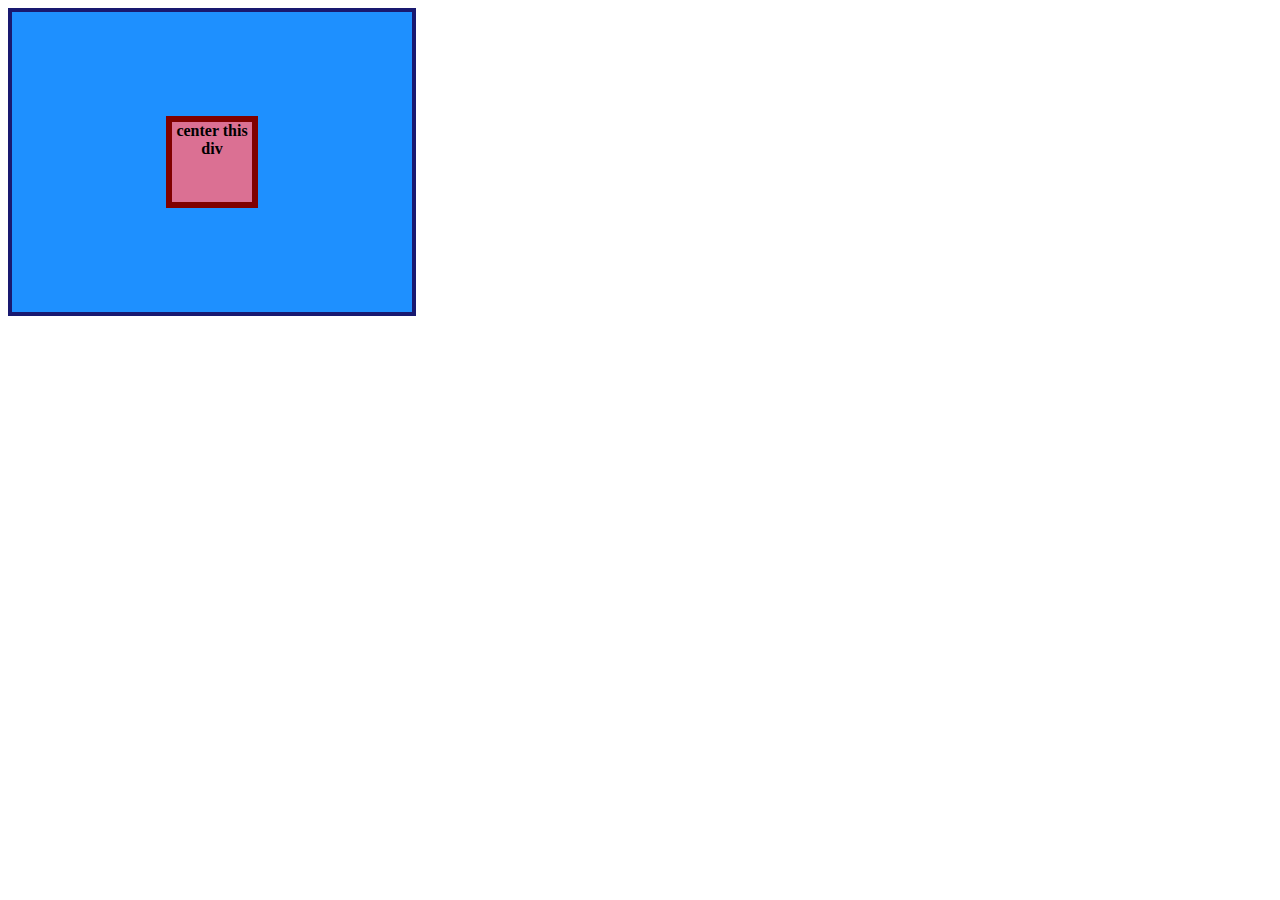
<file: foundations/flex/01-flex-center/index.html>
<!DOCTYPE html>
<html lang="en">
  <head>
    <meta charset="UTF-8">
    <meta http-equiv="X-UA-Compatible" content="IE=edge">
    <meta name="viewport" content="width=device-width, initial-scale=1.0">
    <title>CENTER THIS DIV</title>
    <link rel="stylesheet" href="style.css">
  </head>
  <body>
    <div class="container">
      <div class="box">center this div</div>
    </div>
  </body>
</html>
</file>
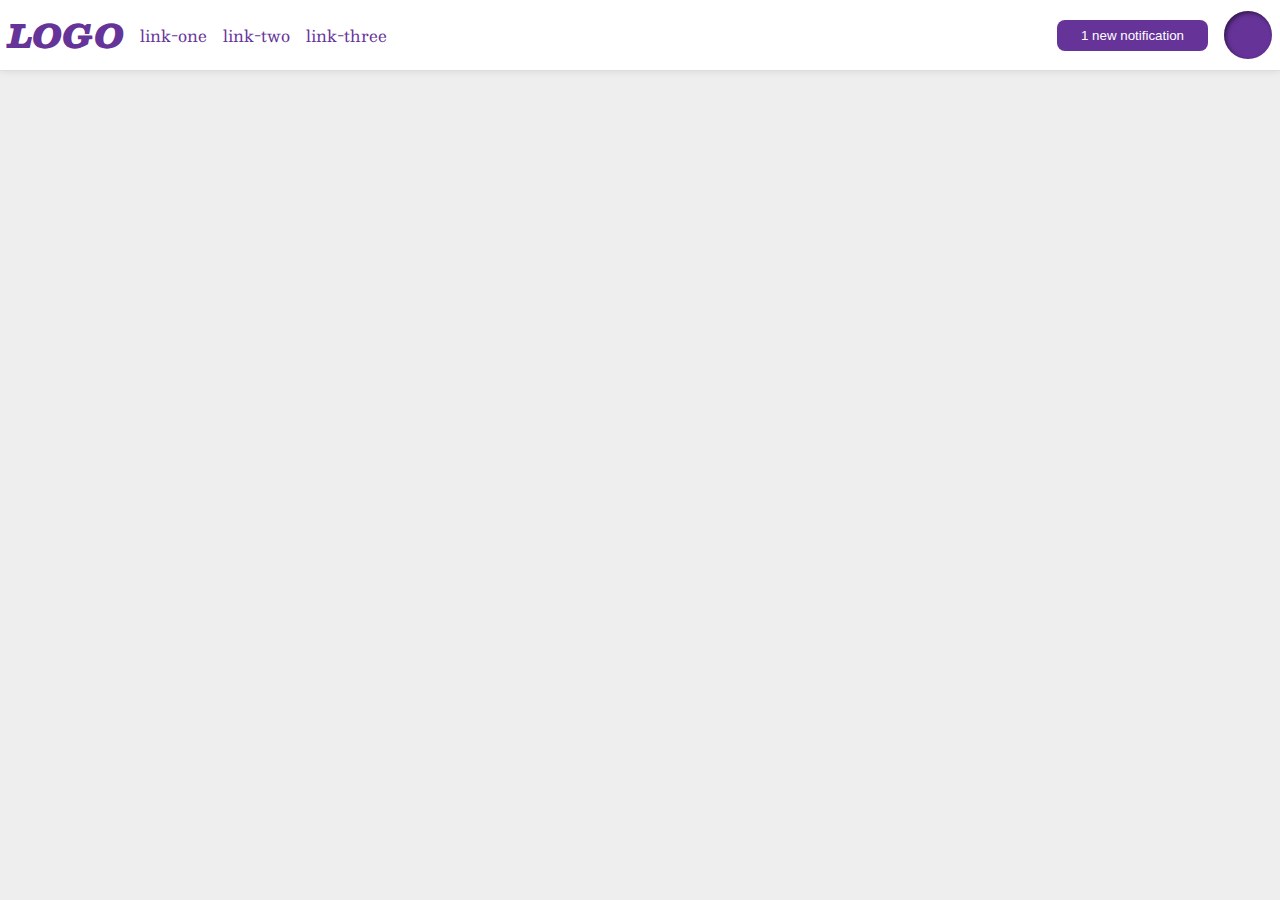
<file: foundations/flex/03-flex-header-2/index.html>
<!DOCTYPE html>
<html lang="en">
  <head>
    <meta charset="UTF-8">
    <meta http-equiv="X-UA-Compatible" content="IE=edge">
    <meta name="viewport" content="width=device-width, initial-scale=1.0">
    <title>Flex Header 2</title>
    <link rel="stylesheet" href="style.css">
  </head>
  <body>
    <div class="header">
      <div class="left">
        <div class="logo">
          LOGO
        </div>
        <ul class="links">
          <li><a href="https://google.com">link-one</a></li>
          <li><a href="https://google.com">link-two</a></li>
          <li><a href="https://google.com">link-three</a></li>
        </ul>
      </div>
      <div class="right">
        <button class="notifications">
          1 new notification
        </button>
        <div class="profile-image"></div>
      </div>
    </div>
  </body>
</html>
</file>
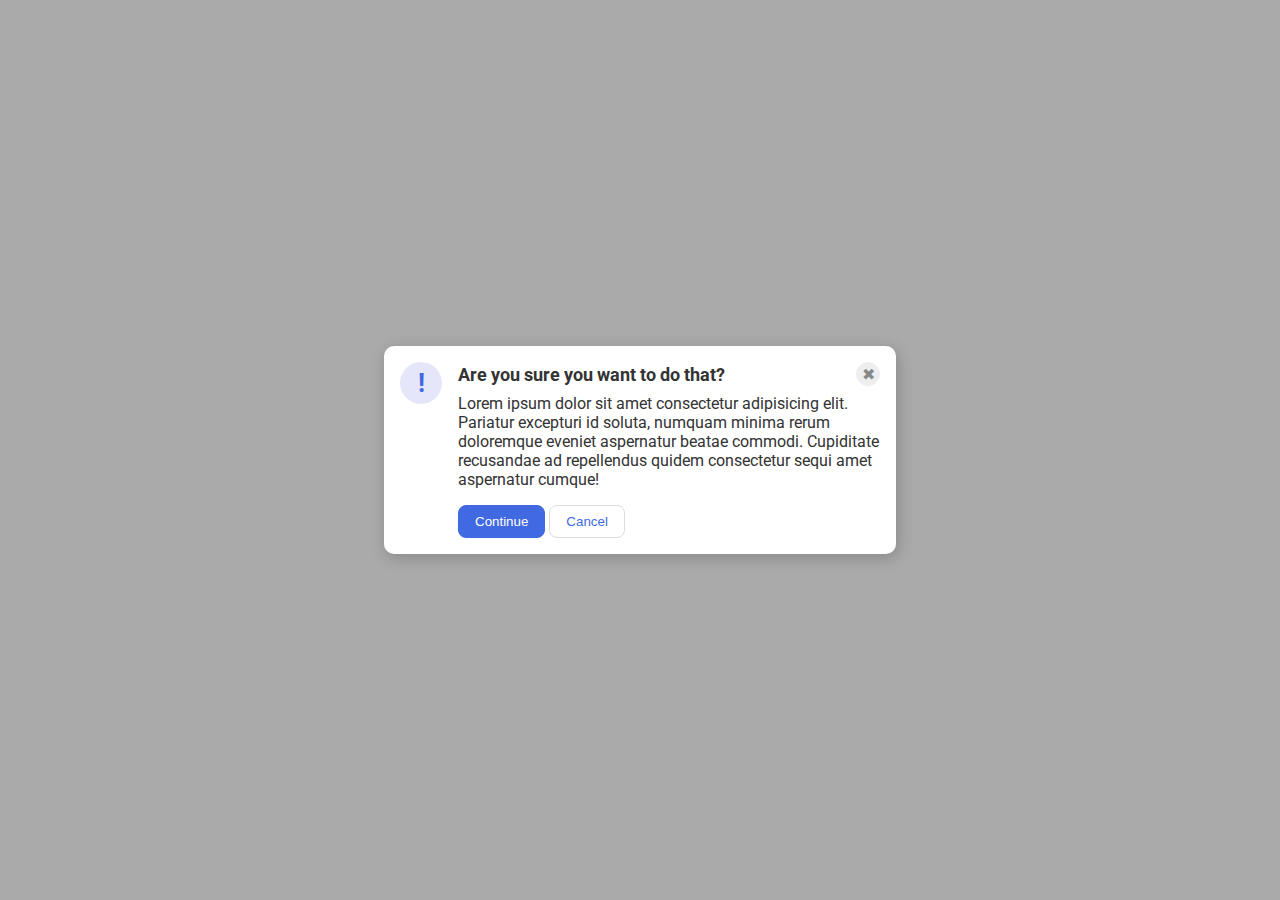
<file: foundations/flex/05-flex-modal/index.html>
<!DOCTYPE html>
<html lang="en">
  <head>
    <meta charset="UTF-8">
    <meta http-equiv="X-UA-Compatible" content="IE=edge">
    <meta name="viewport" content="width=device-width, initial-scale=1.0">
    <link rel="stylesheet" href="style.css">
    <title>Modal</title>
  </head>
  <body>
    <div class="modal">
      <div class="icon">!</div>
      <div class="container">
        <div class="header">
          Are you sure you want to do that?
          <button class="close-button">✖</button>
        </div>
        <div class="text">Lorem ipsum dolor sit amet consectetur adipisicing elit. Pariatur excepturi id soluta, numquam minima rerum doloremque eveniet aspernatur beatae commodi. Cupiditate recusandae ad repellendus quidem consectetur sequi amet aspernatur cumque!</div>
        <button class="continue">Continue</button>
        <button class="cancel">Cancel</button>
      </div>
    </div>
  </body>
</html>
</file>
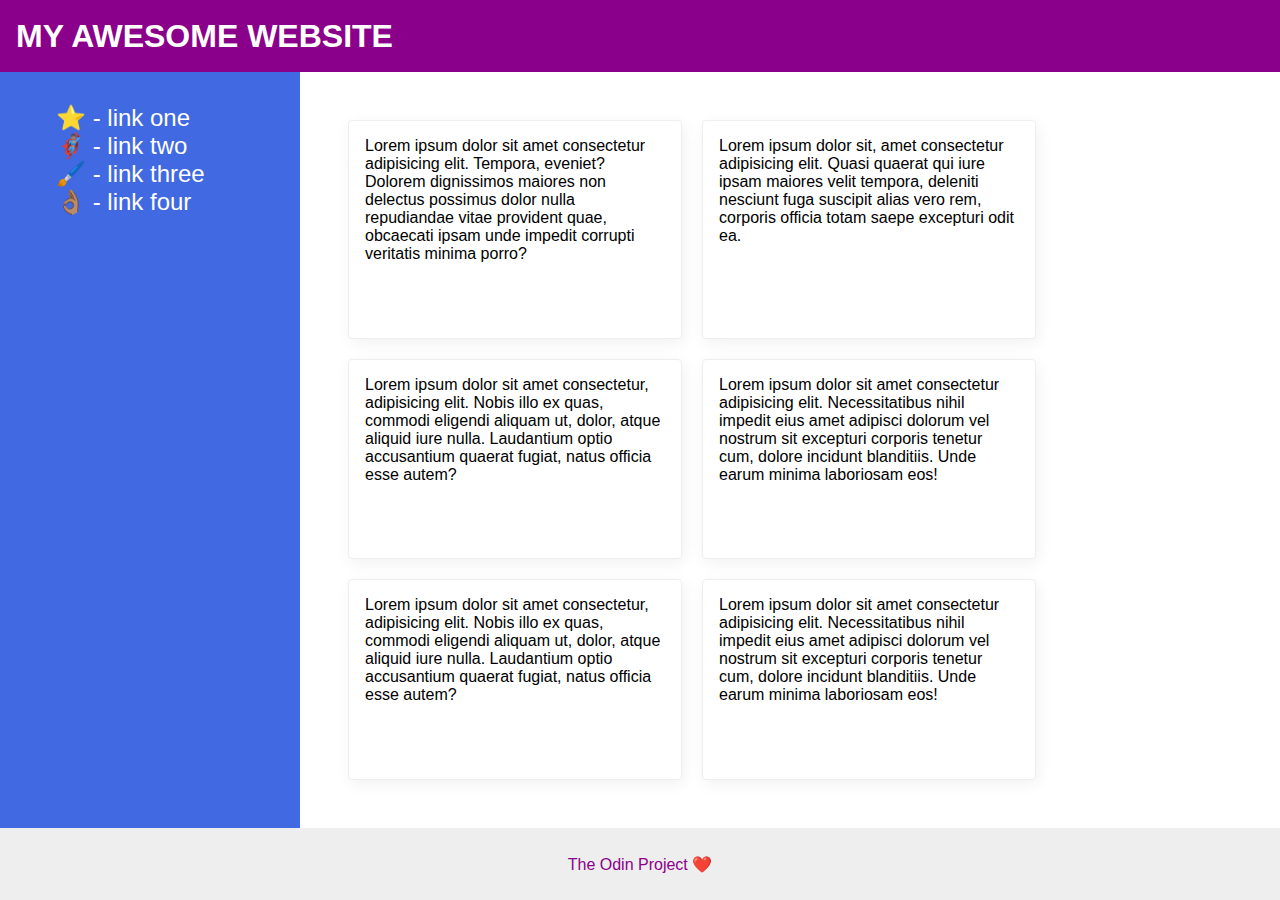
<file: foundations/flex/07-flex-layout-2/index.html>
<!DOCTYPE html>
<html lang="en">
  <head>
    <meta charset="UTF-8">
    <meta http-equiv="X-UA-Compatible" content="IE=edge">
    <meta name="viewport" content="width=device-width, initial-scale=1.0">
    <title>The Holy Grail</title>
    <link rel="stylesheet" href="style.css">
  </head>
  <body>
    <div class="header">
      MY AWESOME WEBSITE
    </div>
    <div class="content">
      <div class="sidebar">
        <ul>
          <li><a href="#">⭐ - link one</a></li>
          <li><a href="#">🦸🏽‍♂️ - link two</a></li>
          <li><a href="#">🖌️ - link three</a></li>
          <li><a href="#">👌🏽 - link four</a></li>
        </ul>
      </div>
      <div class="cards">
        <div class="card">Lorem ipsum dolor sit amet consectetur adipisicing elit. Tempora, eveniet? Dolorem dignissimos maiores non delectus possimus dolor nulla repudiandae vitae provident quae, obcaecati ipsam unde impedit corrupti veritatis minima porro?</div>
        <div class="card">Lorem ipsum dolor sit, amet consectetur adipisicing elit. Quasi quaerat qui iure ipsam maiores velit tempora, deleniti nesciunt fuga suscipit alias vero rem, corporis officia totam saepe excepturi odit ea.</div>
        <div class="card">Lorem ipsum dolor sit amet consectetur, adipisicing elit. Nobis illo ex quas, commodi eligendi aliquam ut, dolor, atque aliquid iure nulla. Laudantium optio accusantium quaerat fugiat, natus officia esse autem?</div>
        <div class="card">Lorem ipsum dolor sit amet consectetur adipisicing elit. Necessitatibus nihil impedit eius amet adipisci dolorum vel nostrum sit excepturi corporis tenetur cum, dolore incidunt blanditiis. Unde earum minima laboriosam eos!</div>
        <div class="card">Lorem ipsum dolor sit amet consectetur, adipisicing elit. Nobis illo ex quas, commodi eligendi aliquam ut, dolor, atque aliquid iure nulla. Laudantium optio accusantium quaerat fugiat, natus officia esse autem?</div>
        <div class="card">Lorem ipsum dolor sit amet consectetur adipisicing elit. Necessitatibus nihil impedit eius amet adipisci dolorum vel nostrum sit excepturi corporis tenetur cum, dolore incidunt blanditiis. Unde earum minima laboriosam eos!</div>
      </div>
    </div>
    <div class="footer">
      The Odin Project ❤️
    </div>
  </body>
</html>
</file>
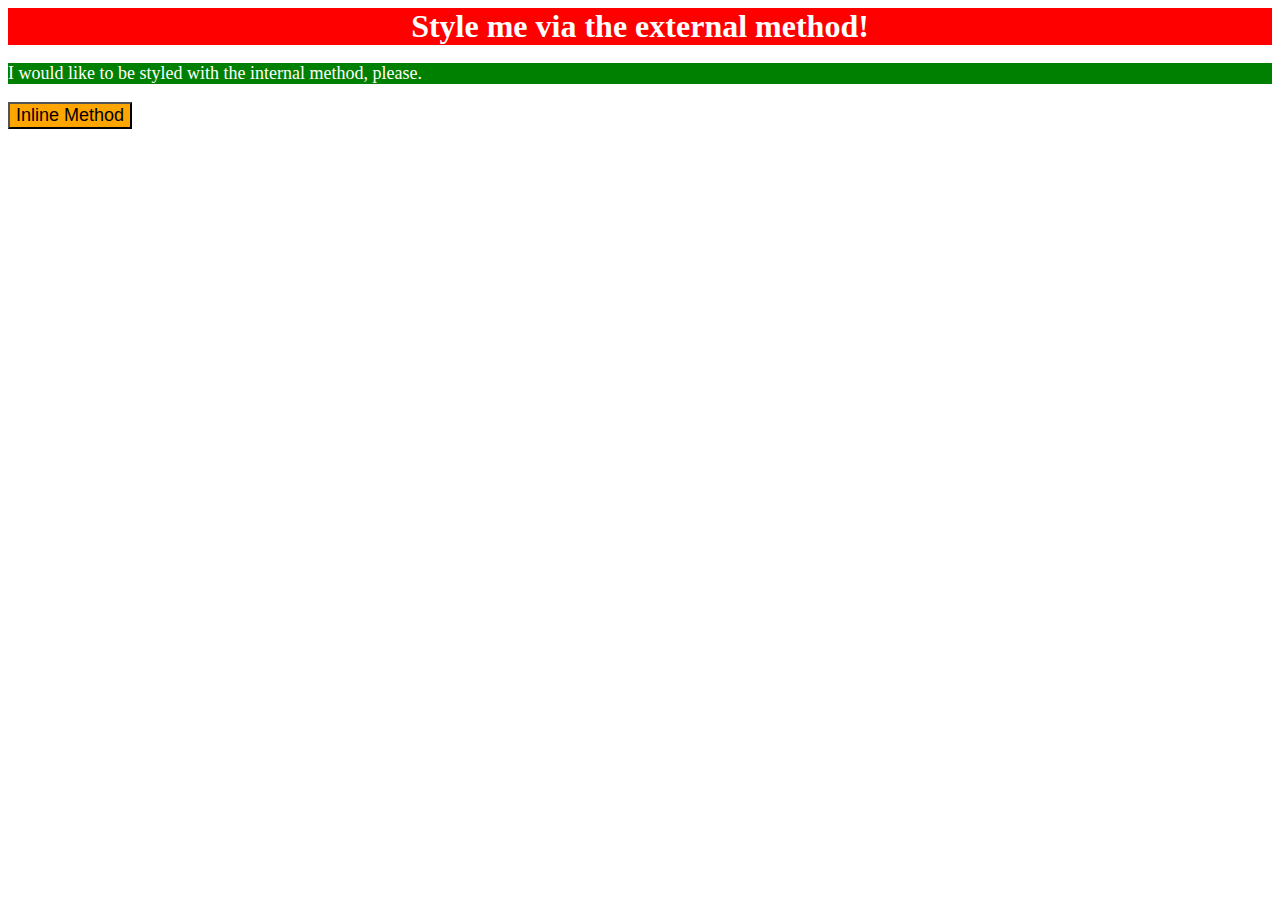
<file: foundations/intro-to-css/01-css-methods/index.html>
<!DOCTYPE html>
<html lang="en">
  <head>
    <meta charset="UTF-8">
    <meta http-equiv="X-UA-Compatible" content="IE=edge">
    <meta name="viewport" content="width=device-width, initial-scale=1.0">
    <link rel="stylesheet" href="style.css">
    <title>Methods for Adding CSS</title>
    <style>
      p {
        color: white;
        background-color: green;
        font-size: 18px;
    </style>
  </head>
  <body>
    <div>Style me via the external method!</div>
    <p>I would like to be styled with the internal method, please.</p>
    <button style="background-color: orange; font-size: 18px;">Inline Method</button>
  </body>
</html>
</file>
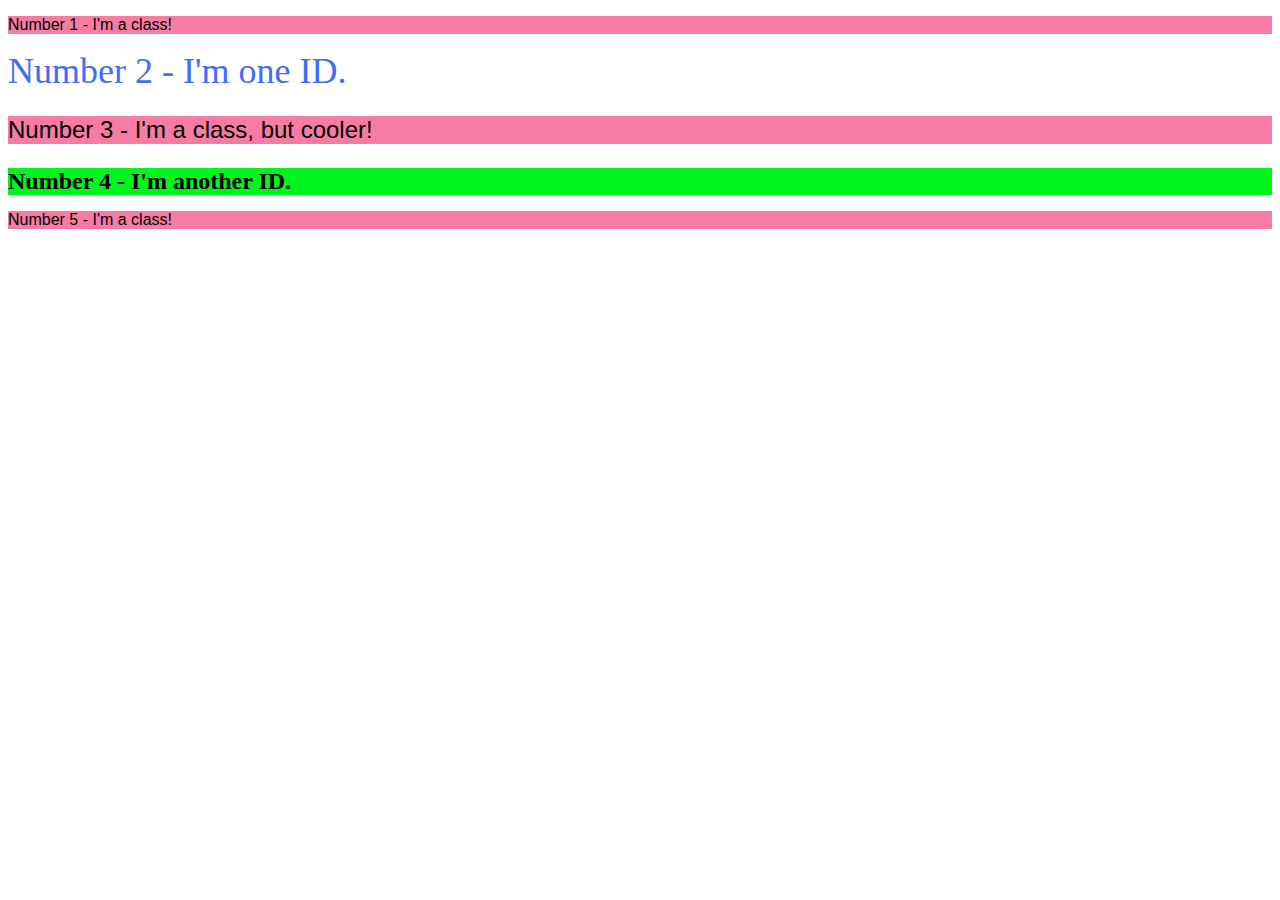
<file: foundations/intro-to-css/02-class-id-selectors/index.html>
<!DOCTYPE html>
<html lang="en">
  <head>
    <meta charset="UTF-8">
    <meta http-equiv="X-UA-Compatible" content="IE=edge">
    <meta name="viewport" content="width=device-width, initial-scale=1.0">
    <title>Class and ID Selectors</title>
    <link rel="stylesheet" href="style.css">
  </head>
  <body>
    <p class="alert-text">Number 1 - I'm a class!</p>
    <div id="big-blue">Number 2 - I'm one ID.</div>
    <p class="alert-text big">Number 3 - I'm a class, but cooler!</p>
    <div id="bold-green" class="big">Number 4 - I'm another ID.</div>
    <p class="alert-text">Number 5 - I'm a class!</p>
  </body>
</html>
</file>
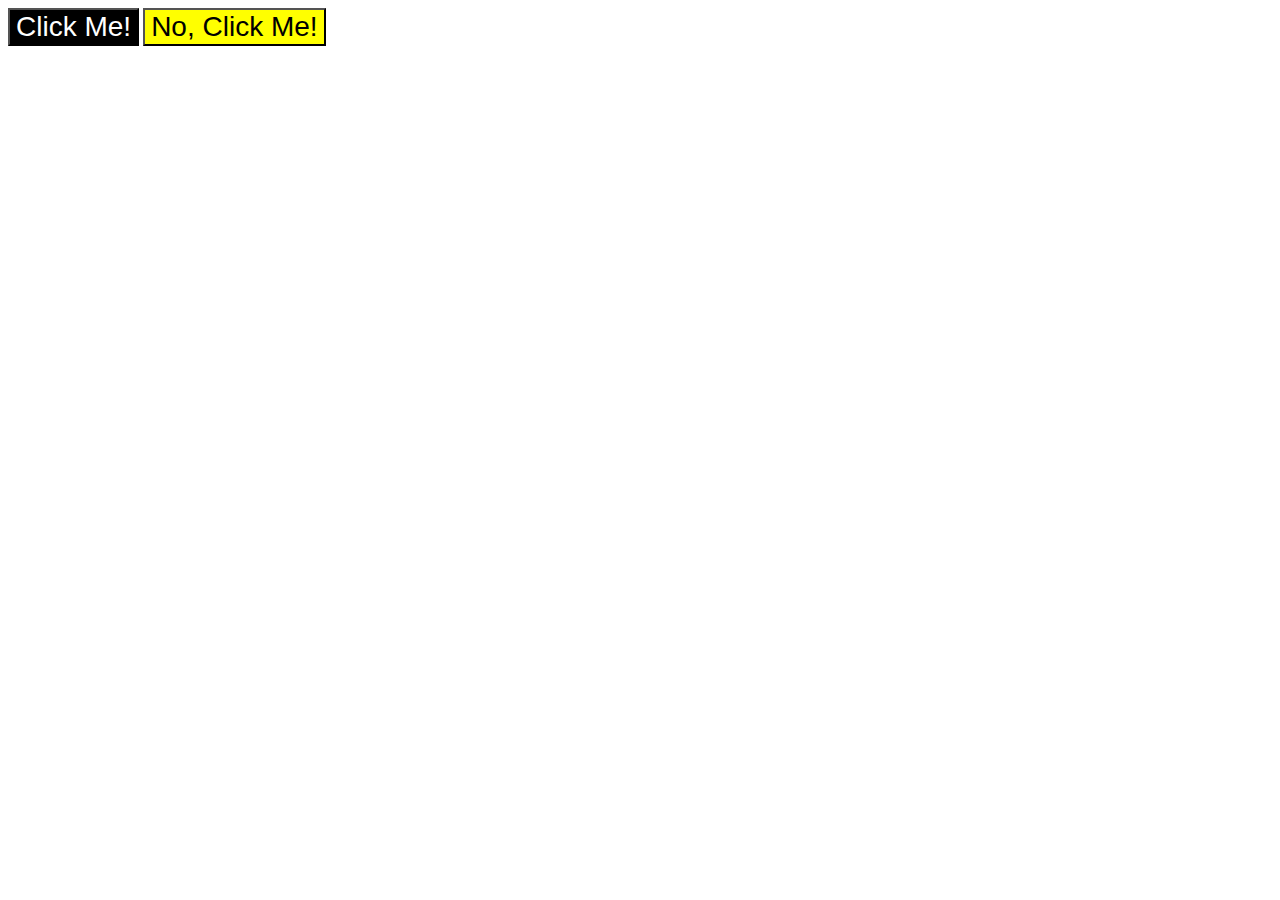
<file: foundations/intro-to-css/03-grouping-selectors/index.html>
<!DOCTYPE html>
<html lang="en">
  <head>
    <meta charset="UTF-8">
    <meta http-equiv="X-UA-Compatible" content="IE=edge">
    <meta name="viewport" content="width=device-width, initial-scale=1.0">
    <title>Grouping Selectors</title>
    <link rel="stylesheet" href="style.css">
  </head>
  <body>
    <button class="first">Click Me!</button>
    <button class="second">No, Click Me!</button>
  </body>
</html>
</file>
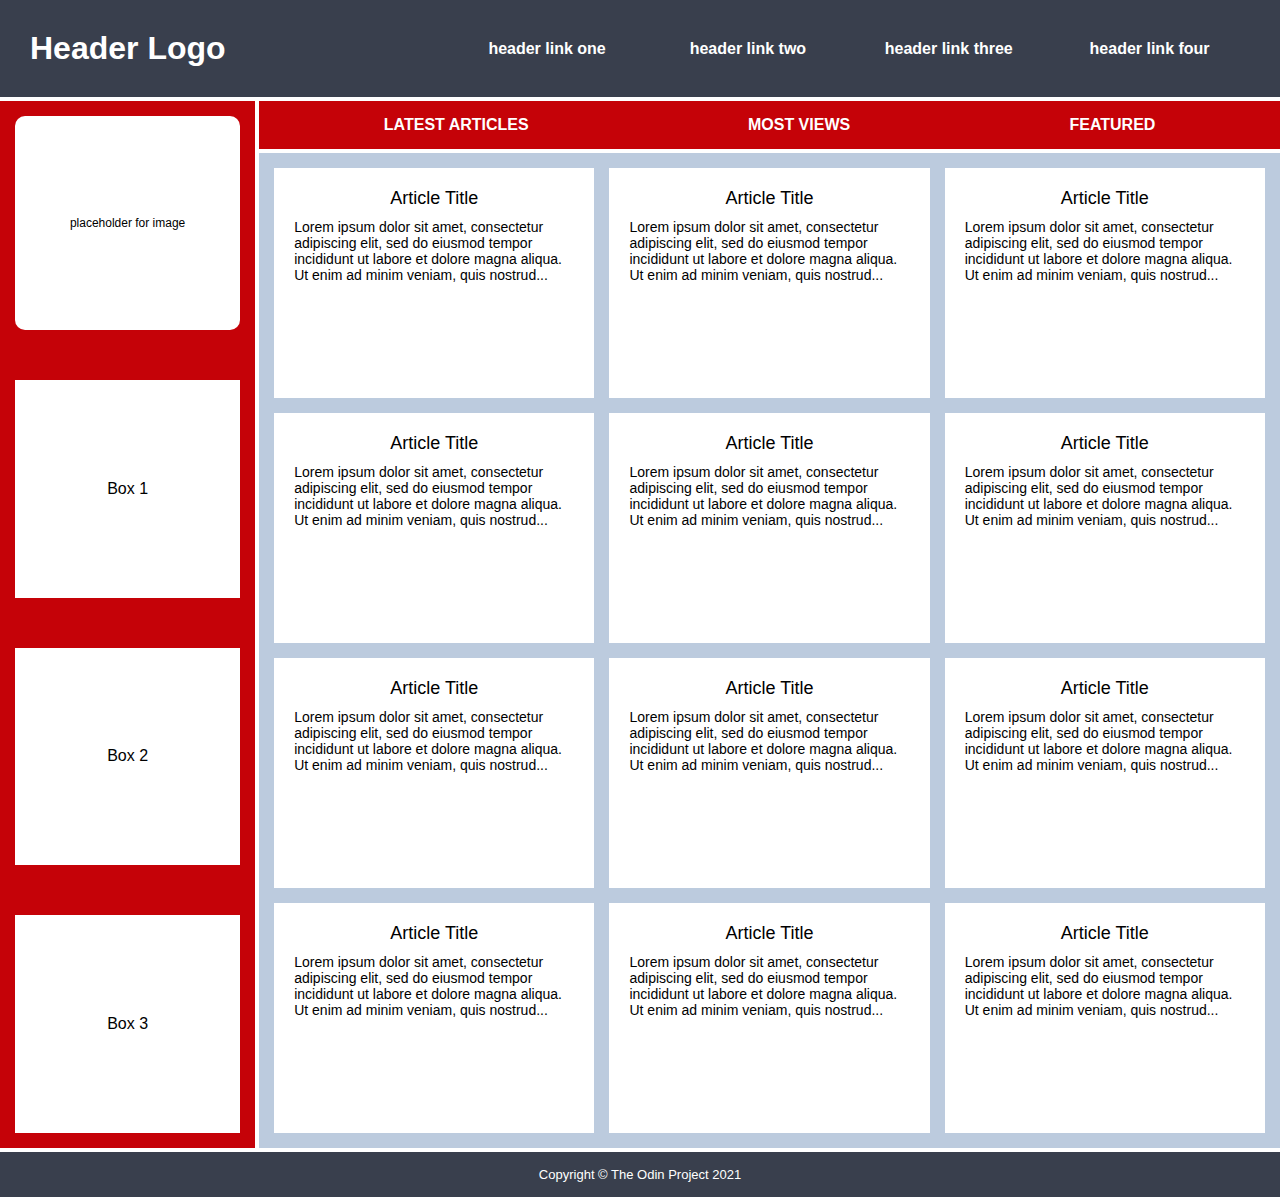
<file: intermediate-html-css/advanced-grid/02-holy-grail-mockup/index.html>
<!doctype html>
<html lang="en">
  <head>
    <meta charset="UTF-8" />
    <meta http-equiv="X-UA-Compatible" content="IE=edge" />
    <meta name="viewport" content="width=device-width, initial-scale=1.0" />
    <title>Holy Grail Mockup</title>
    <link rel="stylesheet" href="style.css" />
  </head>
  <body>
    <div class="container">
      <div class="header">
        <div class="logo">Header Logo</div>
        <div class="menu">
          <ul>
            <li>header link one</li>
            <li>header link two</li>
            <li>header link three</li>
            <li>header link four</li>
          </ul>
        </div>
      </div>

      <div class="sidebar">
        <div class="photo">
          <p>placeholder for image</p>
        </div>
        <div class="side-content">Box 1</div>
        <div class="side-content">Box 2</div>
        <div class="side-content">Box 3</div>
      </div>

      <div class="nav">
        <ul>
          <li>Latest Articles</li>
          <li>Most Views</li>
          <li>Featured</li>
        </ul>
      </div>

      <div class="article">
        <div class="card">
          <p class="title">Article Title</p>
          <p>
            Lorem ipsum dolor sit amet, consectetur adipiscing elit, sed do
            eiusmod tempor incididunt ut labore et dolore magna aliqua. Ut enim
            ad minim veniam, quis nostrud...
          </p>
        </div>
        <div class="card">
          <p class="title">Article Title</p>
          <p>
            Lorem ipsum dolor sit amet, consectetur adipiscing elit, sed do
            eiusmod tempor incididunt ut labore et dolore magna aliqua. Ut enim
            ad minim veniam, quis nostrud...
          </p>
        </div>
        <div class="card">
          <p class="title">Article Title</p>
          <p>
            Lorem ipsum dolor sit amet, consectetur adipiscing elit, sed do
            eiusmod tempor incididunt ut labore et dolore magna aliqua. Ut enim
            ad minim veniam, quis nostrud...
          </p>
        </div>
        <div class="card">
          <p class="title">Article Title</p>
          <p>
            Lorem ipsum dolor sit amet, consectetur adipiscing elit, sed do
            eiusmod tempor incididunt ut labore et dolore magna aliqua. Ut enim
            ad minim veniam, quis nostrud...
          </p>
        </div>
        <div class="card">
          <p class="title">Article Title</p>
          <p>
            Lorem ipsum dolor sit amet, consectetur adipiscing elit, sed do
            eiusmod tempor incididunt ut labore et dolore magna aliqua. Ut enim
            ad minim veniam, quis nostrud...
          </p>
        </div>
        <div class="card">
          <p class="title">Article Title</p>
          <p>
            Lorem ipsum dolor sit amet, consectetur adipiscing elit, sed do
            eiusmod tempor incididunt ut labore et dolore magna aliqua. Ut enim
            ad minim veniam, quis nostrud...
          </p>
        </div>
        <div class="card">
          <p class="title">Article Title</p>
          <p>
            Lorem ipsum dolor sit amet, consectetur adipiscing elit, sed do
            eiusmod tempor incididunt ut labore et dolore magna aliqua. Ut enim
            ad minim veniam, quis nostrud...
          </p>
        </div>
        <div class="card">
          <p class="title">Article Title</p>
          <p>
            Lorem ipsum dolor sit amet, consectetur adipiscing elit, sed do
            eiusmod tempor incididunt ut labore et dolore magna aliqua. Ut enim
            ad minim veniam, quis nostrud...
          </p>
        </div>
        <div class="card">
          <p class="title">Article Title</p>
          <p>
            Lorem ipsum dolor sit amet, consectetur adipiscing elit, sed do
            eiusmod tempor incididunt ut labore et dolore magna aliqua. Ut enim
            ad minim veniam, quis nostrud...
          </p>
        </div>
        <div class="card">
          <p class="title">Article Title</p>
          <p>
            Lorem ipsum dolor sit amet, consectetur adipiscing elit, sed do
            eiusmod tempor incididunt ut labore et dolore magna aliqua. Ut enim
            ad minim veniam, quis nostrud...
          </p>
        </div>
        <div class="card">
          <p class="title">Article Title</p>
          <p>
            Lorem ipsum dolor sit amet, consectetur adipiscing elit, sed do
            eiusmod tempor incididunt ut labore et dolore magna aliqua. Ut enim
            ad minim veniam, quis nostrud...
          </p>
        </div>
        <div class="card">
          <p class="title">Article Title</p>
          <p>
            Lorem ipsum dolor sit amet, consectetur adipiscing elit, sed do
            eiusmod tempor incididunt ut labore et dolore magna aliqua. Ut enim
            ad minim veniam, quis nostrud...
          </p>
        </div>
      </div>

      <div class="footer">
        <p>Copyright © The Odin Project 2021</p>
      </div>
    </div>
  </body>
</html>
</file>
<file: foundations/flex/01-flex-center/style.css>
.container {
  background: dodgerblue;
  border: 4px solid midnightblue;
  width: 400px;
  height: 300px;
  display: flex;
  align-items: center;
  justify-content: center;
}

.box {
  background: palevioletred;
  font-weight: bold;
  text-align: center;
  border: 6px solid maroon;
  width: 80px;
  height: 80px;
}
</file>
<file: foundations/flex/03-flex-header-2/style.css>
/* this is some magical font-importing.  
you'll learn about it later. */
@import url("https://fonts.googleapis.com/css2?family=Besley:ital,wght@0,400;1,900&display=swap");

body {
  margin: 0;
  background: #eee;
  font-family: Besley, serif;
}

.header {
  background: white;
  border-bottom: 1px solid #ddd;
  box-shadow: 0 0 8px rgba(0, 0, 0, 0.1);
  display: flex;
  justify-content: space-between;
  padding: 8px;
}

.profile-image {
  background: rebeccapurple;
  box-shadow: inset 2px 2px 4px rgba(0, 0, 0, 0.5);
  border-radius: 50%;
  width: 48px;
  height: 48px;
}

.logo {
  color: rebeccapurple;
  font-size: 32px;
  font-weight: 900;
  font-style: italic;
}

button {
  border: none;
  border-radius: 8px;
  background: rebeccapurple;
  color: white;
  padding: 8px 24px;
}

a {
  /* this removes the line under our links */
  text-decoration: none;
  color: rebeccapurple;
}

ul {
  list-style-type: none;
  display: flex;
  margin: 0;
  padding: 0;
  gap: 16px;
}

.left,
.right {
  display: flex;
  align-items: center;
  gap: 16px;
}
</file>
<file: foundations/flex/05-flex-modal/style.css>
@import url("https://fonts.googleapis.com/css2?family=Roboto:wght@400;700&display=swap");

html,
body {
  height: 100%;
}

body {
  font-family: Roboto, sans-serif;
  margin: 0;
  background: #aaa;
  color: #333;
  /* I'll give you this one for free lol */
  display: flex;
  align-items: center;
  justify-content: center;
}

.modal {
  background: white;
  width: 480px;
  border-radius: 10px;
  box-shadow: 2px 4px 16px rgba(0, 0, 0, 0.2);
  display: flex;
  gap: 16px;
  padding: 16px;
}

.header {
  display: flex;
  align-items: center;
  justify-content: space-between;
  font-size: 18px;
  font-weight: 700;
  margin-bottom: 8px;
}

.text {
  margin-bottom: 16px;
}

.icon {
  color: royalblue;
  font-size: 26px;
  font-weight: 700;
  background: lavender;
  width: 42px;
  height: 42px;
  border-radius: 50%;
  display: flex;
  align-items: center;
  justify-content: center;
  flex-shrink: 0;
}

.close-button {
  background: #eee;
  border-radius: 50%;
  color: #888;
  font-weight: 400;
  font-size: 16px;
  height: 24px;
  width: 24px;
  display: flex;
  align-items: center;
  justify-content: center;
  border: 1px solid #eee;
  padding: 0;
}

button {
  cursor: pointer;
  padding: 8px 16px;
  border-radius: 8px;
}

button.continue {
  background: royalblue;
  border: 1px solid royalblue;
  color: white;
}

button.cancel {
  background: white;
  border: 1px solid #ddd;
  color: royalblue;
}
</file>
<file: foundations/flex/07-flex-layout-2/style.css>
body {
  font-family:
    -apple-system, BlinkMacSystemFont, "Segoe UI", Roboto, Oxygen, Ubuntu,
    Cantarell, "Open Sans", "Helvetica Neue", sans-serif;
  margin: 0;
  min-height: 100vh;
  display: flex;
  flex-direction: column;
}

.header {
  height: 72px;
  background: darkmagenta;
  color: white;
  display: flex;
  align-items: center;
  font-size: 32px;
  font-weight: 900;
  padding-left: 16px;
}

.footer {
  height: 72px;
  background: #eee;
  color: darkmagenta;
  display: flex;
  justify-content: center;
  align-items: center;
}

.sidebar {
  background: royalblue;
  box-sizing: border-box;
  /* can also do with shorthand flex: 0 0 300px; */
  width: 300px;
  flex-shrink: 0;
  padding: 16px;
}

.card {
  border: 1px solid #eee;
  box-shadow: 2px 4px 16px rgba(0, 0, 0, 0.06);
  border-radius: 4px;
  width: 300px;
  padding: 16px;
}

.cards {
  display: flex;
  gap: 20px;
  padding: 48px;
  flex-wrap: wrap;
}

.content {
  display: flex;
  flex: 1;
}

ul {
  list-style: none;
}

a {
  text-decoration: none;
  font-size: 24px;
  color: white;
}

/* When screen width is smaller than 600px, stack vertically */
@media (max-width: 600px) {
  .content {
    flex-direction: column;
  }
  .sidebar {
    width: 100%;
    flex-shrink: 0;
  }
  .cards {
    width: 100%;
  }
}
</file>
<file: foundations/intro-to-css/01-css-methods/style.css>
div {
  color: white;
  background-color: red;
  font-size: 32px;
  text-align: center;
  font-weight: bold;
}
</file>
<file: foundations/intro-to-css/02-class-id-selectors/style.css>
.alert-text {
  font-family: "Verdana", "DejaVu", sans-serif;
  background-color: #f77ca3;
}
.big {
  font-size: 24px;
}

#big-blue {
  color: #426cf5;
  font-size: 36px;
}

#bold-green {
  background-color: #00f51d;
  font-weight: bold;
}
</file>
<file: foundations/intro-to-css/03-grouping-selectors/style.css>
.first,
.second {
  font-family: Helvetica, "Times New Roman", sans-serif;
  font-size: 28px;
}

.first {
  color: white;
  background-color: black;
}

.second {
  background-color: yellow;
}
</file>
<file: intermediate-html-css/advanced-grid/02-holy-grail-mockup/style.css>
* {
  margin: 0;
  padding: 0;
}

.container {
  text-align: center;
  display: grid;
  grid-template-columns: 1fr 4fr;
  gap: 4px;
}

.container div {
  padding: 15px;
  font-size: 32px;
  font-family: Helvetica;
  font-weight: bold;
  color: white;
}

.header {
  background-color: #393f4d;
  grid-column: 1 / 3;
  display: grid;
  grid-template-columns: 1fr 2fr;
}

.logo {
  justify-self: start;
}

.menu {
  align-self: center;
}

.menu ul,
.menu li {
  font-size: 16px;
  list-style-type: none;
}

.menu ul {
  display: grid;
  /* grid-auto-flow: column; */
  grid-template-columns: 1fr 1fr 1fr 1fr;
}

.sidebar {
  background-color: #c50208;
  grid-row: 2 / 4;
  display: grid;
  gap: 50px;
}

.side-content,
.photo {
  display: grid;
  align-items: center;
}

.sidebar .photo {
  background-color: white;
  color: black;
  font-size: 12px;
  font-weight: normal;
  border-radius: 10px;
}

.sidebar .side-content {
  background-color: white;
  color: black;
  font-size: 16px;
  font-weight: normal;
}

.nav {
  background-color: #c50208;
  display: grid;
  align-items: center;
}

.nav ul li {
  font-size: 16px;
  text-transform: uppercase;
}

.nav ul {
  list-style-type: none;
  display: grid;
  grid-auto-flow: column;
}

.article {
  background-color: #bccbde;
  display: grid;
  grid-template-columns: repeat(auto-fit, minmax(250px, 1fr));
  gap: 15px;
}

.article p {
  font-size: 18px;
  font-family: sans-serif;
  color: white;
  text-align: left;
}

.article .card {
  background-color: #ffffff;
  color: black;
  text-align: center;
  height: 200px;
}

.card p {
  color: black;
  font-weight: normal;
  font-size: 14px;
  padding: 5px;
}

.card .title {
  font-size: 18px;
  text-align: center;
}

.footer {
  background-color: #393f4d;
  grid-column: 1 / 3;
  display: grid;
  align-items: center;
}

.footer p {
  font-size: 13px;
  font-weight: normal;
}
</file>
